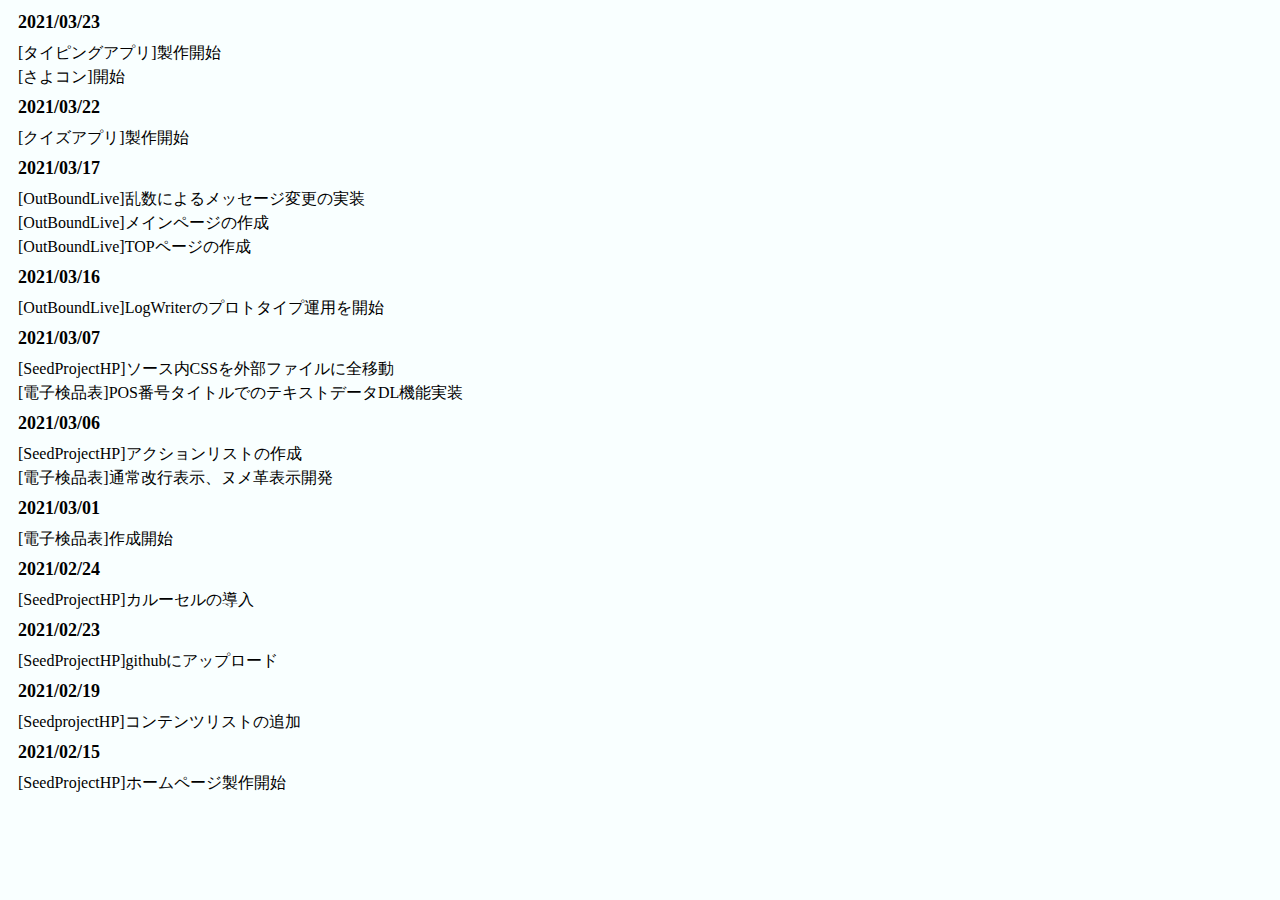
<file: actionList.html>
<!DOCTYPE html>
<html>
  <head>
    <meta name="robots" content="noindex">
    <title>アクションリスト</title>
    <style>
      body{
        padding-left: 10px;
        background-color: rgb(249, 255, 255);
      }
      h1{
        font-size: 18px;
      }
      p{
        line-height: 50%;
      }
    </style>
  </head>
  <body>
    <h1>2021/03/23</h1>
    <p>[タイピングアプリ]製作開始</p>
    <p>[さよコン]開始</p>
    <h1>2021/03/22</h1>
    <p>[クイズアプリ]製作開始</p>
    <h1>2021/03/17</h1>
    <p>[OutBoundLive]乱数によるメッセージ変更の実装</p>
    <p>[OutBoundLive]メインページの作成</p>
    <p>[OutBoundLive]TOPページの作成</p>
    <h1>2021/03/16</h1>
    <p>[OutBoundLive]LogWriterのプロトタイプ運用を開始</p>
    <h1>2021/03/07</h1>
    <p>[SeedProjectHP]ソース内CSSを外部ファイルに全移動</p>
    <p>[電子検品表]POS番号タイトルでのテキストデータDL機能実装</p>
    <h1>2021/03/06</h1>
    <p>[SeedProjectHP]アクションリストの作成</p>
    <p>[電子検品表]通常改行表示、ヌメ革表示開発</p>
    <h1>2021/03/01</h1>
    <p>[電子検品表]作成開始</p>
    <h1>2021/02/24</h1>
    <p>[SeedProjectHP]カルーセルの導入</p>
    <h1>2021/02/23</h1>
    <p>[SeedProjectHP]githubにアップロード</p>
    <h1>2021/02/19</h1>
    <p>[SeedprojectHP]コンテンツリストの追加</p>
    <h1>2021/02/15</h1>
    <p>[SeedProjectHP]ホームページ製作開始</p>

  </body>
</html>
</file>
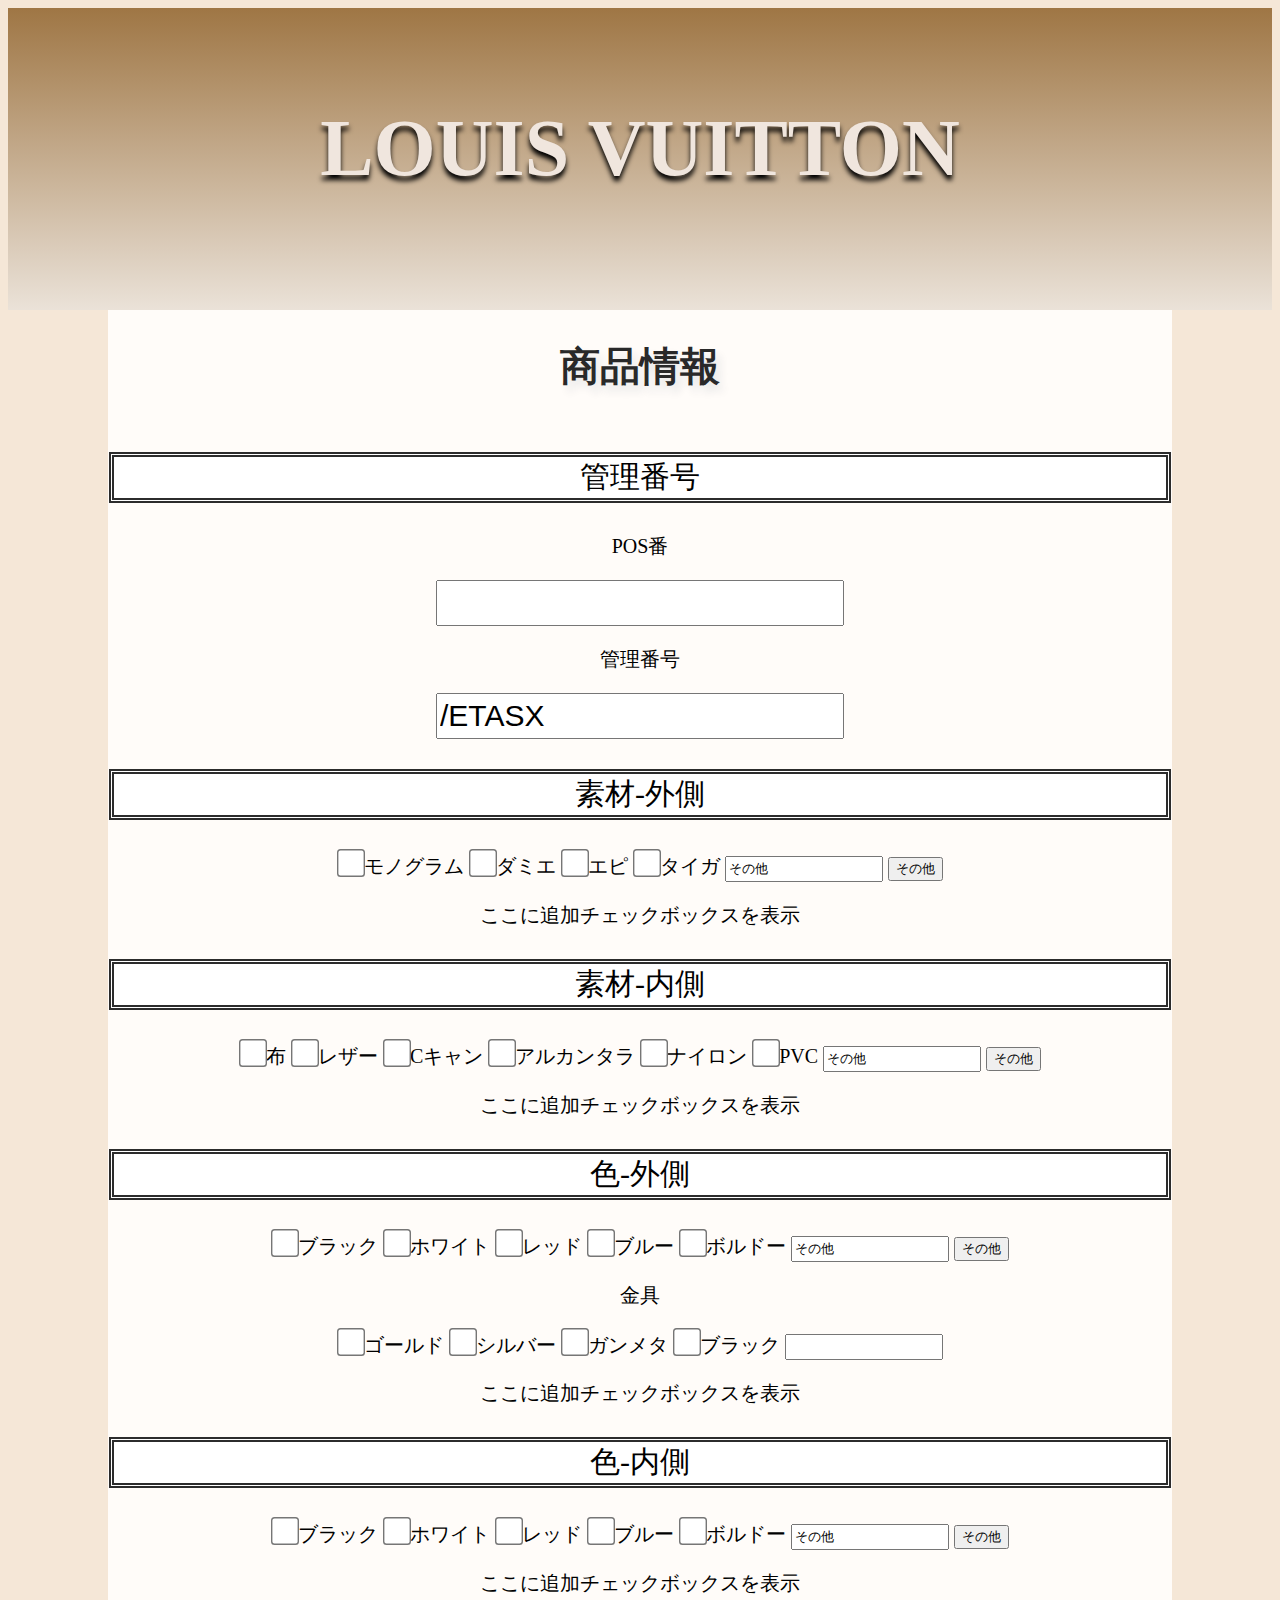
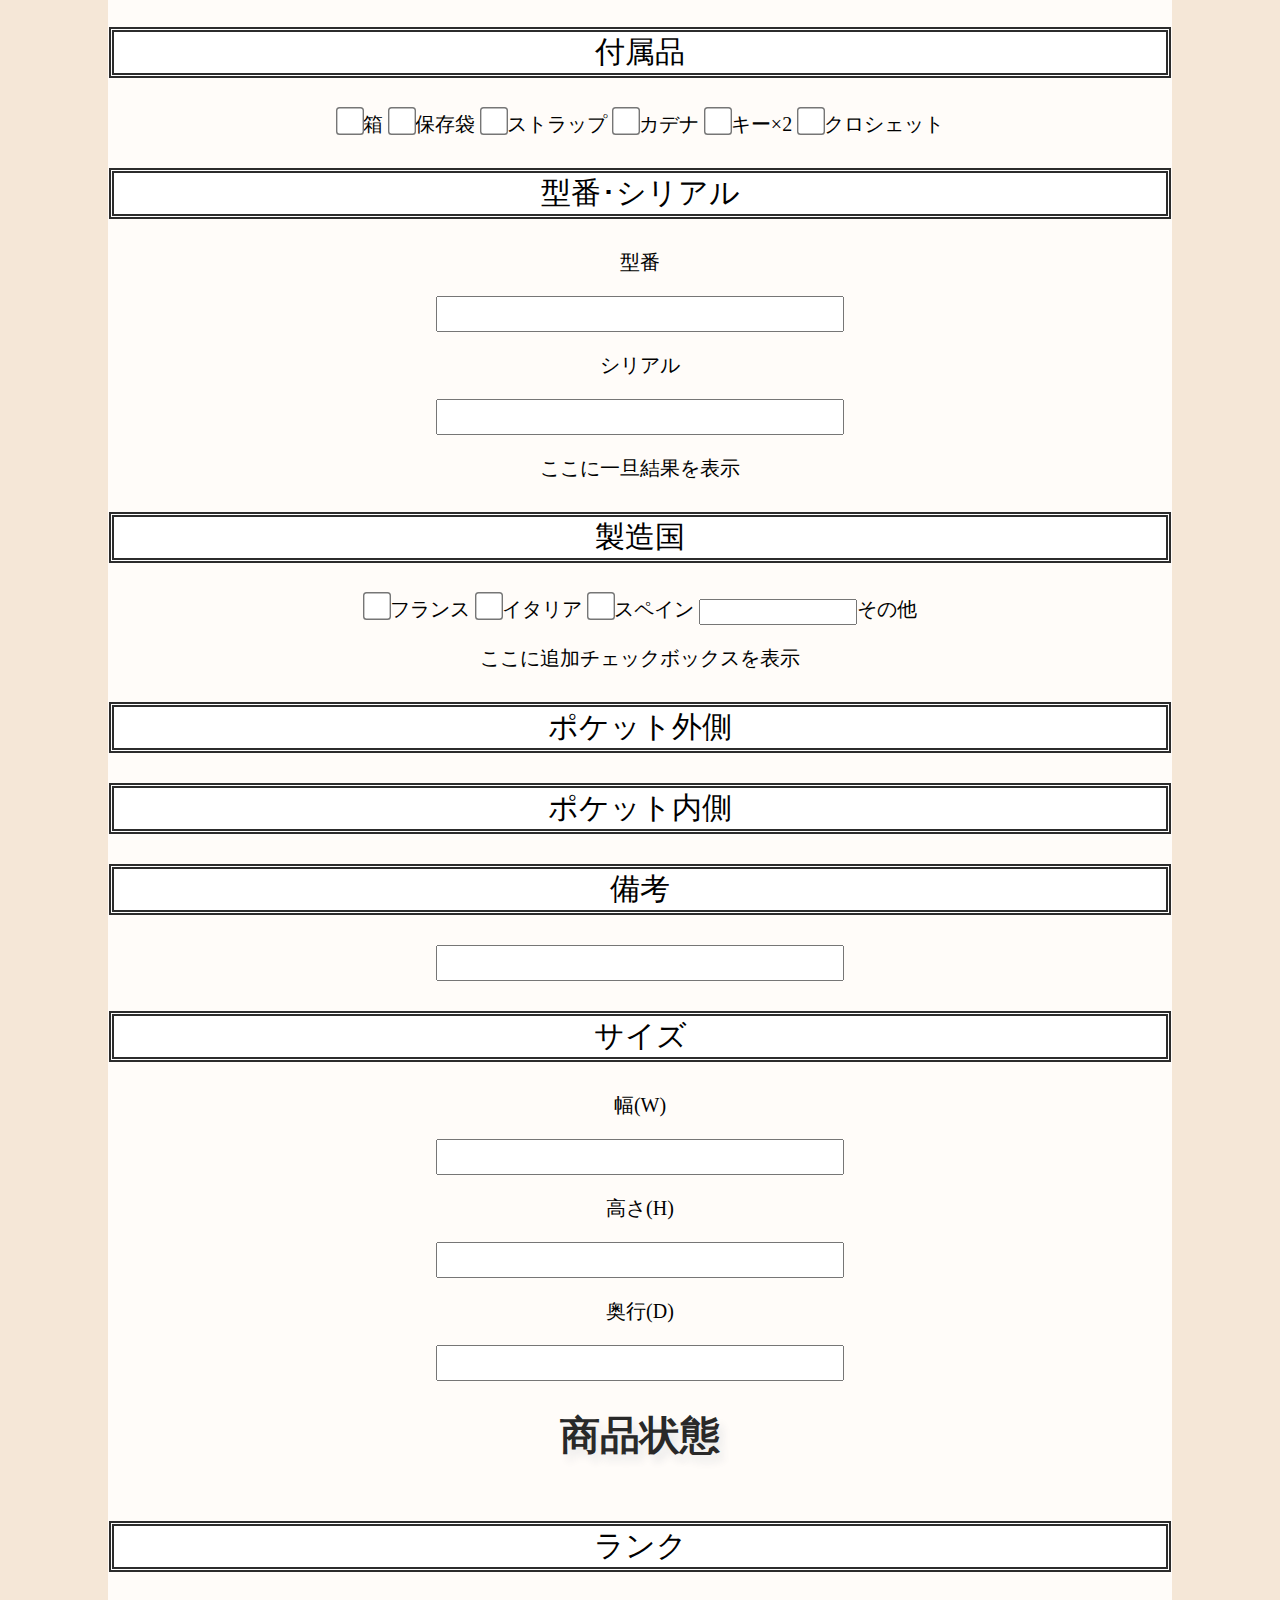
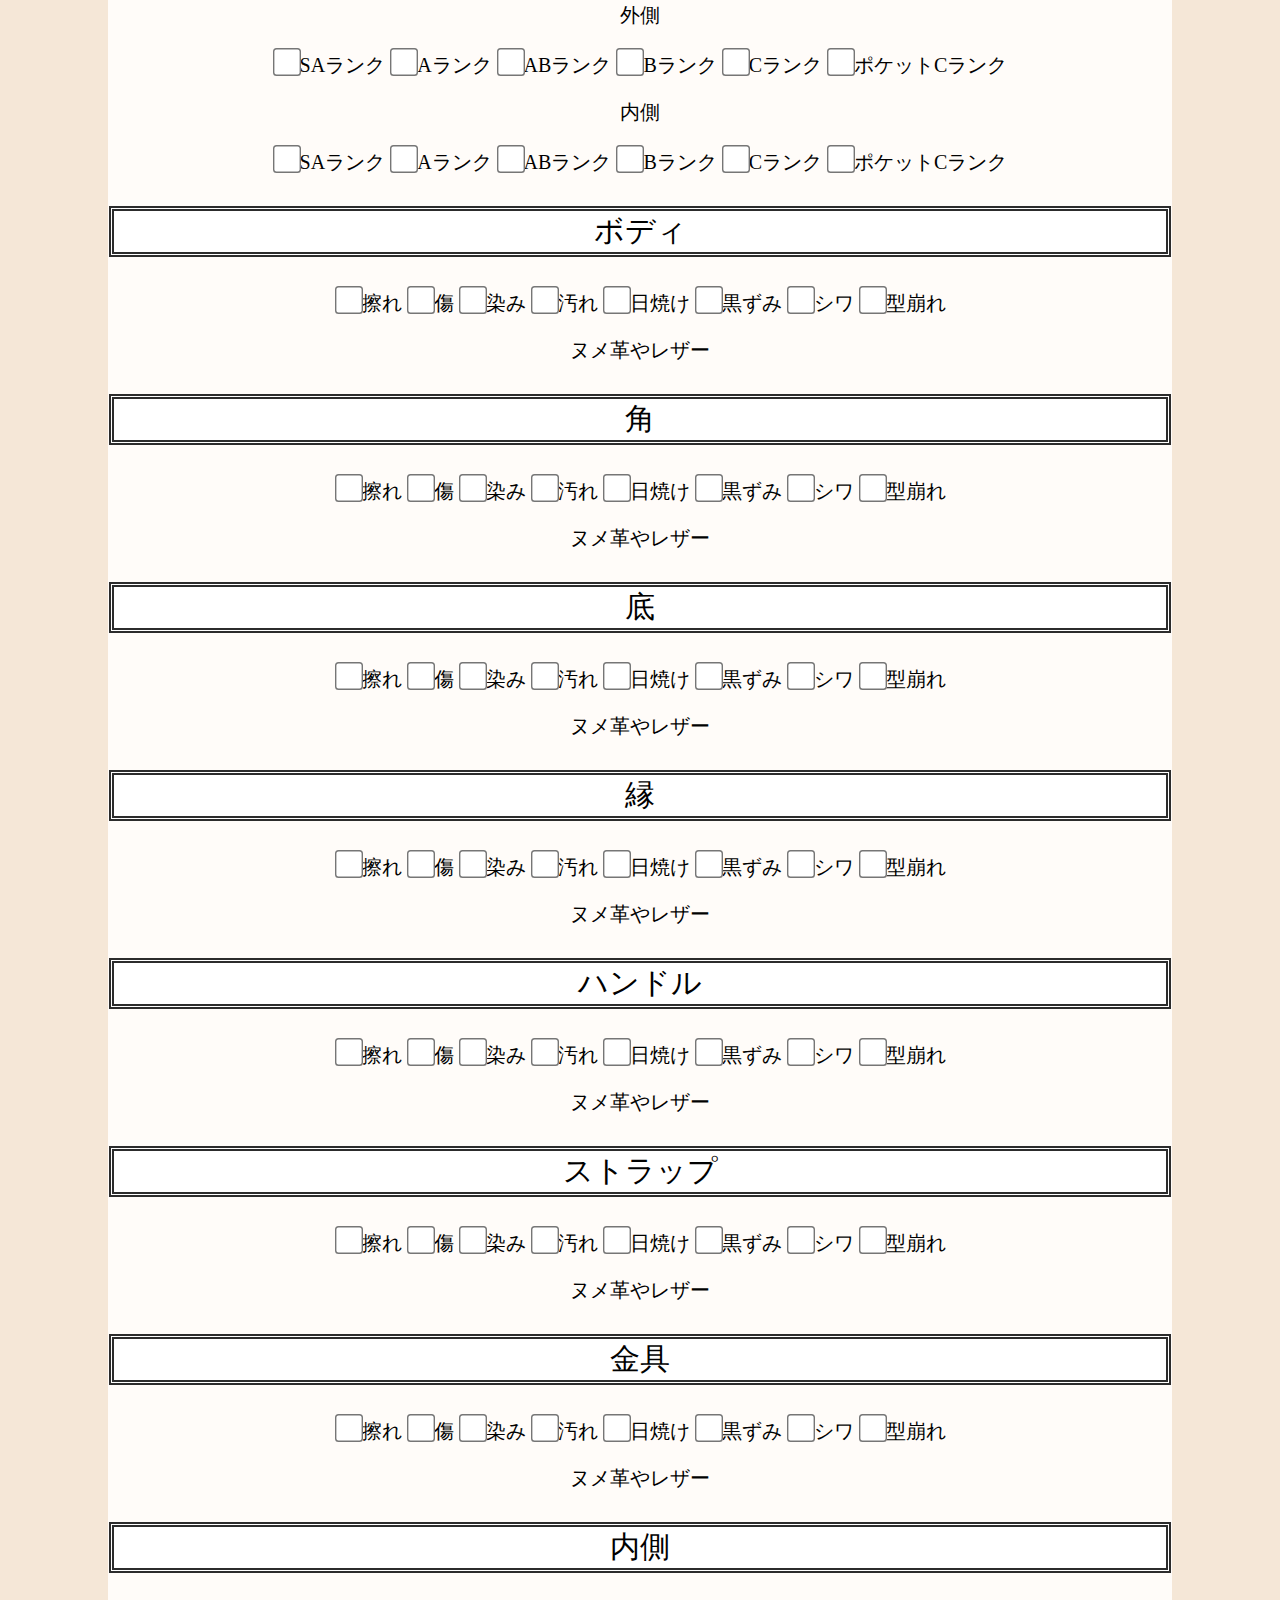
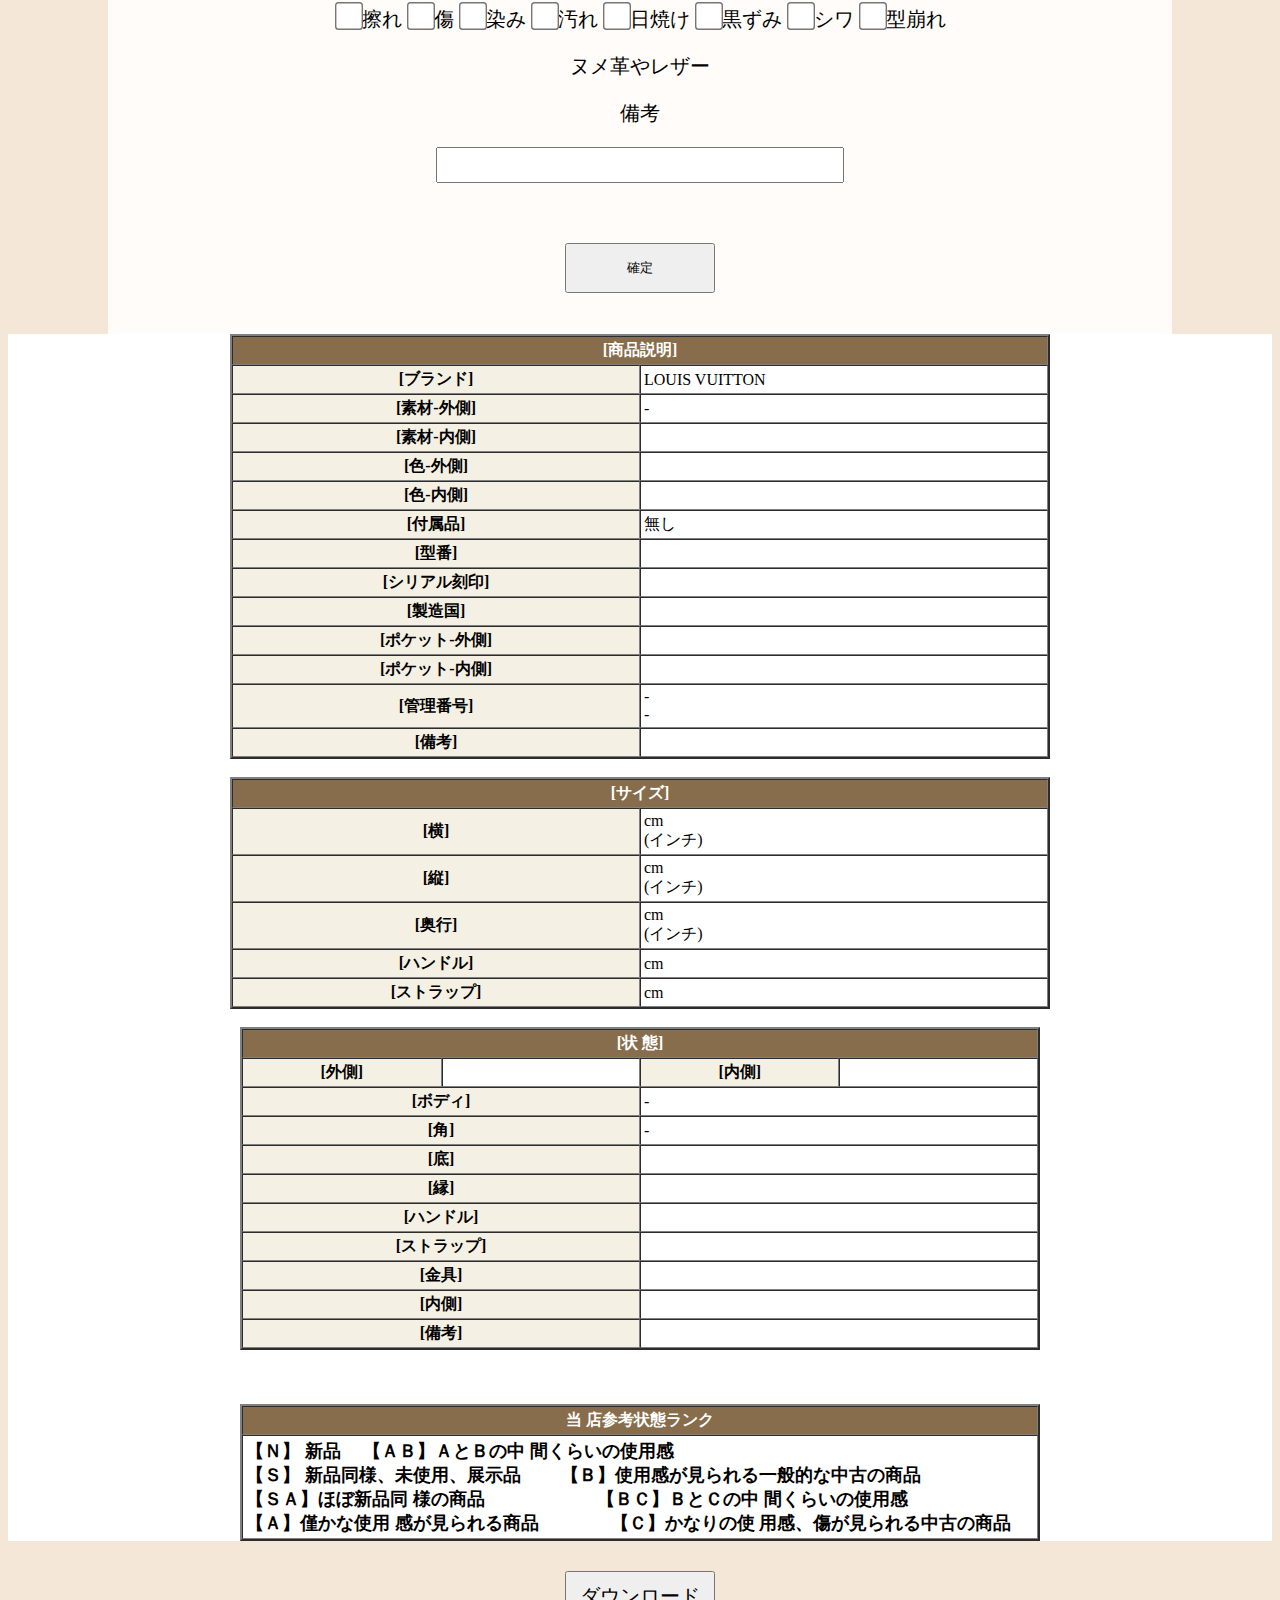
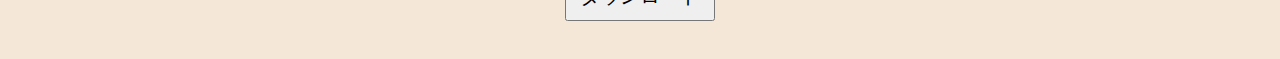
<file: LV.html>
<!DOCTYPE HTML>
<html>
  <head>
    <title>Input.html</title>
    <style>
      body{
        background-color:rgb(245, 231, 215);
      }
      .miniClass{
        font-size:30px;
        border:5px double rgb(44, 44, 44);
        background-color: rgb(255, 255, 255);
      }
      header{
        padding:1px;
        height:300px;
        background:linear-gradient(to top,rgba(230, 224, 217, 0.7)0%,rgba(122, 70, 6, 0.7)100%);
        text-align:center;
      }
      header h1{
        font-size:80px;
        position:relative;
        top:40px;
        color:rgb(240, 230, 222);
        text-shadow:0 5px 5px black;
      }
      .inspeClass{
        /* background:linear-gradient(to right,rgba(238, 224, 209, 0.7)0%,rgba(131, 82, 19, 0.6)100%); */
        padding:1px;
        color:rgb(41, 41, 41);
        text-shadow:5px 7px 8px rgb(231, 231, 231);
      }
      .proInfoAll{
        padding:1px;
        font-size:20px;
        margin:0px 100px 0px 100px;
        background-color:rgb(255, 252, 249);
        text-align:center;
      }
      /* チェックボックスの大きさ変更 */
      .proInfoAll input[type=checkbox] {
      width:			20px;
      height:			20px;
      -moz-transform:		scale(1.4);
      -webkit-transform:	scale(1.4);
      transform:		scale(1.4);
      }
      .proInfoAll input[type=text] {
      width:			150px;
      height:			20px;
      }
      .mainInfo{
        background-color:rgb(255, 255, 255);
      }
      .DL{
        text-align:center;
        padding:30px;
        
      }
    </style>
  </head>
  <body>
    <header>
      <h1>LOUIS VUITTON</h1>
    </header>
    <div class="proInfoAll">
      <div class="inspeClass">
        <h1>商品情報</h1>    
      </div>
      <div>
        <p class="miniClass">管理番号</p>
        <form name="form1" id="id_form1" action="">
          <p>POS番</p>
          <input type="text" name="pos" id="id_pos" value="" style="width:400px;height:40px;font-size:30px;">
          <p>管理番号</p>
          <input type="text" name="seria" id="id_seria" value="/ETASX" style="width:400px;height:40px;font-size:30px;">
        </form>
      </div>
      <div>        
        <p class="miniClass">素材-外側</p>
        <form name="form2" id="id_form2" action="">
          <input type="checkbox" name="mateOut" value="モノグラム(コーティングキャンバス)">モノグラム
          <input type="checkbox" name="mateOut" value="ダミエエベヌ(コーティングキャンバス)">ダミエ
          <input type="checkbox" name="mateOut" value="エピレザー">エピ
          <input type="checkbox" name="mateOut" value="タイガレザー">タイガ
          <input type="text" name="mateOutText" value="その他">
          <input type="button" value="その他" onclick=""/>
          <p>ここに追加チェックボックスを表示</p>
        </form>
      </div>
      <div>
        <p class="miniClass">素材-内側</p>
        <form name="form3" id="id_form3" action="">

          <input type="checkbox" name="mateIn" value="キャンバス">布
          <input type="checkbox" name="mateIn" value="レザー">レザー
          <input type="checkbox" name="mateIn" value="コーティングキャンバス">Cキャン
          <input type="checkbox" name="mateIn" value="アルカンタラ">アルカンタラ
          <input type="checkbox" name="mateIn" value="ナイロン">ナイロン
          <input type="checkbox" name="mateIn" value="PVCレザー">PVC
          <input type="text" name="mateInText" value="その他">
          <input type="button" value="その他" onclick=""/>
          <p>ここに追加チェックボックスを表示</p>
        </form>
      </div>
      <div>
        <p class="miniClass">色-外側</p>
        <form name="form4" id="id_form4" action="">

          <input type="checkbox" name="colOut" value="ブラック">ブラック
          <input type="checkbox" name="colOut" value="ホワイト">ホワイト
          <input type="checkbox" name="colOut" value="レッド">レッド
          <input type="checkbox" name="colOut" value="ブルー">ブルー
          <input type="checkbox" name="colOut" value="ボルドー">ボルドー
          <input type="text" name="colOutText" value="その他">
          <input type="button" value="その他" onclick=""/>
          <p>金具</p>
          <input type="checkbox" name="name_metal" value="ゴールド金具">ゴールド
          <input type="checkbox" name="name_metal" value="シルバー金具">シルバー
          <input type="checkbox" name="name_metal" value="ガンメタリック金具">ガンメタ
          <input type="checkbox" name="name_metal" value="ブラック金具">ブラック
            <input type="text" name="metal" id="id_metal" value="">
          
          <p>ここに追加チェックボックスを表示</p>
        </form>
      </div>
      <div>
        <p class="miniClass">色-内側</p>
        <form name="form5" id="id_form5" action="">

          <input type="checkbox" name="colIn" value="ブラック">ブラック
          <input type="checkbox" name="colIn" value="ホワイト">ホワイト
          <input type="checkbox" name="colIn" value="レッド">レッド
          <input type="checkbox" name="colIn" value="ブルー">ブルー
          <input type="checkbox" name="colIn" value="ボルドー">ボルドー
          <input type="text" name="colInText" value="その他">
          <input type="button" value="その他" onclick=""/>
          <p>ここに追加チェックボックスを表示</p>
        </form>
      </div>
      <div>
        <p class="miniClass">付属品</p>
        <form name="form6" id="id_form6" action="">
          <input type="checkbox" name="att" value="箱">箱
          <input type="checkbox" name="att" value="保存袋">保存袋
          <input type="checkbox" name="att" value="ストラップ">ストラップ
          <input type="checkbox" name="att" value="カデナ">カデナ
          <input type="checkbox" name="att" value="キー×2">キー×2
          <input type="checkbox" name="att" value="クロシェット">クロシェット
        </form>
      </div>
      <div>
        <p class="miniClass">型番･シリアル</p>
        <form name="form7" id="id_form7" action="">
          <p>型番</p>
          <input type="text" name="proNo" id="id_proNo" value="" style="width:400px;height:30px;font-size:20px;">
        </form>
          
        <form name="form7_2" id="id_form7_2" action="">
          <p>シリアル</p>
          <input type="text" name="proSeria" id="id_proSeria" value="" style="width:400px;height:30px;font-size:20px;">
          <p>ここに一旦結果を表示</p>
        </form>
      </div>
      <div>
        <p class="miniClass">製造国</p>
        <form name="form8" id="id_form8" action="">

          <input type="checkbox" name="state" value="フランス製">フランス
          <input type="checkbox" name="state" value="イタリア製">イタリア
          <input type="checkbox" name="state" value="スペイン製">スペイン
          <input type="text" name="stateText" id="id_state" value="">その他
          <p>ここに追加チェックボックスを表示</p>
        </form>
     </div>
     <div>
      <p class="miniClass">ポケット外側</p>
      <form name="form8_2" id="id_form8_2" action="">


      </form>
     </div>
     <div>
      <p class="miniClass">ポケット内側</p>
      <form name="form8_3" id="id_form8_3" action="">


      </form>
     </div>
     <div>
      <p class="miniClass">備考</p>
       <form name="form8_4" id="id_form8_4" action="">
        <input type="text" name="uebiko" id="id_uebiko" value="" style="width:400px;height:30px;font-size:20px;">
       </form>
     </div>
      <div>
        <p class="miniClass">サイズ</p>
        <form name="form9" id="id_form9" action="">
          <p>幅(W)</p>
          <input type="number" name="sizeW" id="id_sizeW" value="" style="width:400px;height:30px;font-size:20px;">
        </form>
        <p>高さ(H)</p>
        <form name="form9_2" id="id_form9_2" action="">
          <input type="number" name="sizeH" id="id_sizeH" value="" style="width:400px;height:30px;font-size:20px;">
        </form>
        <form name="form9_3" id="id_form9_3" action="">
          <p>奥行(D)</p>
          <input type="number" name="sizeD" id="id_sizeD" value="" style="width:400px;height:30px;font-size:20px;">
        </form>
      </div>
      <div class="inspeClass">
        <h1>商品状態</h1>
      </div>
      <div>
        <p class="miniClass">ランク</p>
        <p>外側</p>
        <form name="form10" id="id_form10" action="">

          <input type="checkbox" name="rankOut" value="SAランク">SAランク
          <input type="checkbox" name="rankOut" value="Aランク">Aランク
          <input type="checkbox" name="rankOut" value="ABランク">ABランク
          <input type="checkbox" name="rankOut" value="Bランク">Bランク
          <input type="checkbox" name="rankOut" value="Cランク">Cランク
          <input type="checkbox" name="rankOut" value="Cランク">ポケットCランク
        </form>
        <p>内側</p>
        <form name="form11" id="id_form11" action="">

          <input type="checkbox" name="rankIn" value="SAランク">SAランク
          <input type="checkbox" name="rankIn" value="Aランク">Aランク
          <input type="checkbox" name="rankIn" value="ABランク">ABランク
          <input type="checkbox" name="rankIn" value="Bランク">Bランク
          <input type="checkbox" name="rankIn" value="Cランク">Cランク
          <input type="checkbox" name="rankIn" value="Cランク">ポケットCランク
        </form>
      </div>
      
      <div class="nCondition">
        <p class="miniClass">ボディ</p>
        <form name="form12" id="id_form12" action="">

          <input type="checkbox" name="cond1" value="擦れ">擦れ
          <input type="checkbox" name="cond1" value="傷">傷
          <input type="checkbox" name="cond1" value="染み">染み
          <input type="checkbox" name="cond1" value="汚れ">汚れ
          <input type="checkbox" name="cond1" value="日焼け">日焼け
          <input type="checkbox" name="cond1" value="黒ずみ">黒ずみ
          <input type="checkbox" name="cond1" value="シワ">シワ
          <input type="checkbox" name="cond1" value="型崩れ">型崩れ
          <p>ヌメ革やレザー</p>
        </form>
      </div>
      <div class="nCondition">
        <p class="miniClass">角</p>
        <form name="form13" id="id_form13" action="">

          <input type="checkbox" name="cond2" value="擦れ">擦れ
          <input type="checkbox" name="cond2" value="傷">傷
          <input type="checkbox" name="cond2" value="染み">染み
          <input type="checkbox" name="cond2" value="汚れ">汚れ
          <input type="checkbox" name="cond2" value="日焼け">日焼け
          <input type="checkbox" name="cond2" value="黒ずみ">黒ずみ
          <input type="checkbox" name="cond2" value="シワ">シワ
          <input type="checkbox" name="cond2" value="型崩れ">型崩れ
          <p>ヌメ革やレザー</p>
        </form>
        </div>
        <div class="nCondition">
        <p class="miniClass">底</p>
        <form name="form14" id="id_form14" action="">

          <input type="checkbox" name="cond3" value="擦れ">擦れ
          <input type="checkbox" name="cond3" value="傷">傷
          <input type="checkbox" name="cond3" value="染み">染み
          <input type="checkbox" name="cond3" value="汚れ">汚れ
          <input type="checkbox" name="cond3" value="日焼け">日焼け
          <input type="checkbox" name="cond3" value="黒ずみ">黒ずみ
          <input type="checkbox" name="cond3" value="シワ">シワ
          <input type="checkbox" name="cond3" value="型崩れ">型崩れ
          <p>ヌメ革やレザー</p>
        </form>
      </div>
      <div class="nCondition">
        <p class="miniClass">縁</p>
        <form name="form15" id="id_form15" action="">

          <input type="checkbox" name="cond4" value="擦れ">擦れ
          <input type="checkbox" name="cond4" value="傷">傷
          <input type="checkbox" name="cond4" value="染み">染み
          <input type="checkbox" name="cond4" value="汚れ">汚れ
          <input type="checkbox" name="cond4" value="日焼け">日焼け
          <input type="checkbox" name="cond4" value="黒ずみ">黒ずみ
          <input type="checkbox" name="cond4" value="シワ">シワ
          <input type="checkbox" name="cond4" value="型崩れ">型崩れ
          <p>ヌメ革やレザー</p>
        </form>
      </div>
      <div class="nCondition">
        <p class="miniClass">ハンドル</p>
        <form name="form16" id="id_form16" action="">

          <input type="checkbox" name="cond5" value="擦れ">擦れ
          <input type="checkbox" name="cond5" value="傷">傷
          <input type="checkbox" name="cond5" value="染み">染み
          <input type="checkbox" name="cond5" value="汚れ">汚れ
          <input type="checkbox" name="cond5" value="日焼け">日焼け
          <input type="checkbox" name="cond5" value="黒ずみ">黒ずみ
          <input type="checkbox" name="cond5" value="シワ">シワ
          <input type="checkbox" name="cond5" value="型崩れ">型崩れ
          <p>ヌメ革やレザー</p>
        </form>
      </div>
      <div class="nCondition">
        <p class="miniClass">ストラップ</p>
        <form name="form17" id="id_form17" action="">

          <input type="checkbox" name="cond6" value="擦れ">擦れ
          <input type="checkbox" name="cond6" value="傷">傷
          <input type="checkbox" name="cond6" value="染み">染み
          <input type="checkbox" name="cond6" value="汚れ">汚れ
          <input type="checkbox" name="cond6" value="日焼け">日焼け
          <input type="checkbox" name="cond6" value="黒ずみ">黒ずみ
          <input type="checkbox" name="cond6" value="シワ">シワ
          <input type="checkbox" name="cond6" value="型崩れ">型崩れ
          <p>ヌメ革やレザー</p>
        </form>
      </div>
      <div class="nCondition">
        <p class="miniClass">金具</p>
        <form name="form18" id="id_form18" action="">

          <input type="checkbox" name="cond7" value="擦れ">擦れ
          <input type="checkbox" name="cond7" value="傷">傷
          <input type="checkbox" name="cond7" value="染み">染み
          <input type="checkbox" name="cond7" value="汚れ">汚れ
          <input type="checkbox" name="cond7" value="日焼け">日焼け
          <input type="checkbox" name="cond7" value="黒ずみ">黒ずみ
          <input type="checkbox" name="cond7" value="シワ">シワ
          <input type="checkbox" name="cond7" value="型崩れ">型崩れ
          <p>ヌメ革やレザー</p>
        </form>
      </div>
      <div class="nCondition">
        <p class="miniClass">内側</p>
        <form name="form19" id="id_form19" action="">

          <input type="checkbox" name="cond8" value="擦れ">擦れ
          <input type="checkbox" name="cond8" value="傷">傷
          <input type="checkbox" name="cond8" value="染み">染み
          <input type="checkbox" name="cond8" value="汚れ">汚れ
          <input type="checkbox" name="cond8" value="日焼け">日焼け
          <input type="checkbox" name="cond8" value="黒ずみ">黒ずみ
          <input type="checkbox" name="cond8" value="シワ">シワ
          <input type="checkbox" name="cond8" value="型崩れ">型崩れ
          <p>ヌメ革やレザー</p>
        </form>
      </div>
      <div>
        <p>備考</p>
        <form name="form20" id="id_form20" action="">
          <input type="text" name="shitabiko" id="id_shitabiko" value="" style="width:400px;height:30px;font-size:20px;">
        </form>
      </div>




      <p><input type="button" value="確定" onclick="clickBtn1()" style="width:150px;height:50px; margin-top:40px; margin-bottom:20px;"></p>
    </div>
    <div class="mainInfo" id="id_mainInfo">
      <center>
        <!-- 商品説明 -->
        <table cellspacing="0" cellpadding="3" border="2">
          <tbody>
            <tr>
              <th colspan="2" bgcolor="#876d4b" width="800"> <font color="#ffffff">
                [商品説明] </font> </th>
              </tr>
              <tr>
                <th bgcolor="#f4f0e3" width="400">[ブランド]</th>
                <td colspan="2" width="400">LOUIS VUITTON<br>
                </td>
              </tr>
              <tr>
                <th bgcolor="#f4f0e3" width="400">[素材-外側]</th>
                <td colspan="2" width="400"><span id="sozaiOut">-</span><br>
                </td>
              </tr>
              <tr>
                <th bgcolor="#f4f0e3" width="400">[素材-内側]</th>
                <td colspan="2" width="400"><span id="sozaiIn"></span><br>
              </td>
            </tr>
            <tr>
              <th bgcolor="#f4f0e3" width="400">[色-外側]</th>
              <td colspan="2" width="400"><span id="iroOut"></span><br><span id="kanagu"></span>
              </td>
            </tr>
            <tr>
              <th bgcolor="#f4f0e3" width="400">[色-内側]</th>
              <td colspan="2" width="400"><span id="iroIn"></span><br>
              </td>
            </tr>
            <tr>
              <th bgcolor="#f4f0e3" width="400">[付属品]</th>
              <td colspan="2" width="400"><span id="huzoku">無し</span></td>
            </tr>
            <tr>
              <th bgcolor="#f4f0e3" width="400">[型番]</th>
              <td colspan="2" width="400"><span id="kataban"></span><br>
              </td>
            </tr>
            <tr>
              <th bgcolor="#f4f0e3" width="400">[シリアル刻印]</th>
              <td colspan="2" width="400"><span id="siriaru"></span><br>
              </td>
            </tr>
            <tr>
              <th bgcolor="#f4f0e3" width="400">[製造国]</th>
              <td colspan="2" width="400"><span id="out_state"></span><br>
              </td>
            </tr>
            <tr>
              <th bgcolor="#f4f0e3" width="400">[ポケット-外側]</th>
              <td colspan="2" width="400"><br>
              </td>
            </tr>
            <tr>
              <th bgcolor="#f4f0e3" width="400">[ポケット-内側]</th>
              <td colspan="2" width="400"><br>
              </td>
            </tr>
            <tr>
              <th bgcolor="#f4f0e3" width="400">[管理番号]</th>
              <td colspan="2" width="400"><span id="out_pos">-</span><br><span id="out_senum">-</span>
              </td>
            </tr>
            <tr>
              <th bgcolor="#f4f0e3" width="400">[備考]</th>
              <td colspan="2" width="400"><span id="out_uebiko"></span><br>
              </td>
            </tr>
          </tbody>
        </table>
        <br>
        <!-- サイズ -->
        <table cellspacing="0" cellpadding="3" border="2">
          <tbody>
            <tr>
              <th colspan="2" bgcolor="#876d4b" width="800"> <font color="#ffffff">
                [サイズ] </font> </th>
              </tr>
              <tr>
                <th bgcolor="#f4f0e3" width="400">[横]</th>
                <td colspan="2" width="400"><span id="out_sizeW"></span>cm<br>(<span id="out_sizeW_i"></span>インチ)
                </td>
              </tr>
              <tr>
                <th bgcolor="#f4f0e3" width="400">[縦]</th>
                <td colspan="2" width="400"><span id="out_sizeH"></span>cm<br>(<span id="out_sizeH_i"></span>インチ)
                </td>
              </tr>
              <tr>
                <th bgcolor="#f4f0e3" width="400">[奥行]</th>
                <td colspan="2" width="400"><span id="out_sizeD"></span>cm<br>(<span id="out_sizeD_i"></span>インチ)
                </td>
              </tr>
              <tr>
                <th bgcolor="#f4f0e3" width="400">[ハンドル]<br>
                </th>
                <td colspan="2" width="400">cm<br>
                </td>
              </tr>
              <tr>
                <th bgcolor="#f4f0e3" width="400">[ストラップ]<br>
                </th>
                <td colspan="2" width="400">cm </td>
              </tr>
            </tbody>
          </table>
          <br>
          <!-- 状態 -->
          <table cellspacing="0" cellpadding="3" border="2" width="800">
            <tbody>
              <tr>
                <th colspan="4" bgcolor="#876d4b" width="800"><font color="#ffffff">[状
                  態]</font> </th>
                </tr>
                <tr>
                  <th bgcolor="#f4f0e3" width="200">[外側]</th>
                  <td width="200"><span id="out_rankOut"></span></td>
                  <th bgcolor="#f4f0e3" width="200">[内側]</th>
                  <td width="200"><span id="out_rankIn"></span></td>
                </tr>
                <tr>
                  <th colspan="2" bgcolor="#f4f0e3" width="400">[ボディ]</th>
                  <td colspan="2" width="400"><span id="bodi">-</span><br>
                  </td>
                </tr>
                <tr>
                  <th colspan="2" bgcolor="#f4f0e3" width="400">[角]</th>
              <td colspan="2" width="400"><span id="kado">-</span><br>
              </td>
            </tr>
            <tr>
              <th colspan="2" bgcolor="#f4f0e3" width="400">[底]</th>
              <td colspan="2" width="400"><span id="out_soko"></span><br>
              </td>
            </tr>
            <tr>
              <th colspan="2" bgcolor="#f4f0e3" width="400">[縁]</th>
              <td colspan="2" width="400"><span id="out_huchi"></span><br>
              </td>
            </tr>
            <tr>
              <th colspan="2" bgcolor="#f4f0e3" width="400">[ハンドル]</th>
              <td colspan="2" width="400"><span id="out_handoru"></span><br>
              </td>
            </tr>
            <tr>
              <th colspan="2" bgcolor="#f4f0e3" width="400">[ストラップ]</th>
              <td colspan="2" width="400"><span id="out_sutorappu"></span><br>
              </td>
            </tr>
            <tr>
              <th colspan="2" bgcolor="#f4f0e3" width="400">[金具]</th>
              <td colspan="2" width="400"><span id="out_kanagu"></span><br>
              </td>
            </tr>
            <tr>
              <th colspan="2" bgcolor="#f4f0e3" width="400">[内側]</th>
              <td colspan="2" width="400"><span id="out_uchigawa"></span><br>
              </td>
            </tr>
            <tr>
              <th colspan="2" bgcolor="#f4f0e3" width="400">[備考]</th>
              <td colspan="2" width="400"><span id="out_shitabiko"></span><br>
              </td>
            </tr>
          </tbody>
        </table>
        <br>
        <br>
      </center>
      <BR>
        <center>
          <table cellspacing="0" cellpadding="3" border="2" width="800">
            <tbody>
              <tr>
                <th colspan="4" bgcolor="#876d4b" width="800"> <span style="color: white;">当
                  店参考状態ランク</span></th>
                </tr>
                <tr>
                  <td width="800">
                    <div style="text-align: left;"><font size="4"><strong><font size="4"><strong>【</strong></font>Ｎ】
                      新品</strong></font><font size="4"><strong><font size="4"><strong>　
                      </strong></font></strong></font><font size="4"><strong><font
                        
                        size="4"><strong>【</strong></font>ＡＢ</strong></font><font
                        
                        size="4"><strong><font size="4"><strong>】</strong></font>ＡとＢの中
                        間くらいの使用感</strong></font><font size="4"><strong><font size="4"><strong></strong></font></strong></font></div>
                        <div style="text-align: left;"><font size="4"><strong><font size="4"><strong>【</strong></font>Ｓ】
                          新品同様、未使用、展示品　</strong></font><font size="4"><strong><font size="4"><strong>　
                            【</strong></font>Ｂ</strong></font><font size="4"><strong><font
                              
                              size="4"><strong>】</strong></font>使用感が見られる一般的な中古の商品</strong></font><font
                              
                              size="4"><strong><font size="4"><strong><br>
                              </strong></font></strong></font></div>
                              <div style="text-align: left;"><font size="4"><strong><font size="4"><strong>【</strong></font>ＳＡ</strong></font><font
                          
                                size="4"><strong><font size="4"><strong>】</strong></font>ほぼ新品同
                          様の商品</strong></font><font size="4"><strong><font size="4"><strong>　
                          </strong></font></strong></font><font size="4"><strong><font
                            
                            size="4"><strong>　　　　　【</strong></font>ＢＣ</strong></font><font
                            
                            size="4"><strong><font size="4"><strong>】</strong></font>ＢとＣの中
                            間くらいの使用感</strong></font><font size="4"><strong><font size="4"><strong></strong></font></strong></font></div>
                            <div style="text-align: left;"><font size="4"><strong><font size="4"><strong>【</strong></font>Ａ</strong></font><font
                              
                              size="4"><strong><font size="4"><strong>】</strong></font>僅かな使用
                              感が見られる商品　　　　</strong></font><font size="4"><strong><font size="4"><strong>【</strong></font>Ｃ</strong></font><font
                              
                              size="4"><strong><font size="4"><strong>】</strong></font>かなりの使
                              用感、傷が見られる中古の商品</strong></font><font size="4"><strong><font size="4"><strong></strong></font></strong></font></div>
                            </td>
                          </tr>
          </tbody>
        </table>
      </center>
    </div>
    <div class="DL">
      <input type="button" id="id_DL" value="ダウンロード" onclick="clickBtn2()" style="width:150px; height:50px; font-size:20px;">


    </div>
      
      
      <script>
       /*  function clickKari(){
          target = document.getElementById("senum");
          target.innerText = document.forms.id_form1.id_seria.value;
        } */
      function clickBtn1(){
        /* target = document.getElementById("senum");
        target.innerText = document.forms.id_form1.id_textBox1.value;
        https://www.ipentec.com/document/javascript-get-textbox-value */

        /* テキストエリア情報の反映 */
        target = document.getElementById("out_pos");
        target.innerText = document.forms.id_form1.id_pos.value;
        /* const posNum = target.innerText;
        alert(posNum); */
        target = document.getElementById("out_senum");
        target.innerText = document.forms.id_form1.id_seria.value;
        target = document.getElementById("kataban");
        target.innerText = document.forms.id_form7.id_proNo.value;
        target = document.getElementById("siriaru");
        target.innerText = document.forms.id_form7_2.id_proSeria.value;
        target = document.getElementById("out_state");
        target.innerText = document.forms.id_form8.id_state.value;
        target = document.getElementById("out_sizeW");
        target.innerText = document.forms.id_form9.id_sizeW.value;
        target = document.getElementById("out_sizeW_i");
        target.innerText = document.forms.id_form9.id_sizeW.value / 2.54;
        target.innerText = Math.floor(target.innerText *100)/100;

        target = document.getElementById("out_sizeH");
        target.innerText = document.forms.id_form9_2.id_sizeH.value;
        target = document.getElementById("out_sizeH_i");
        target.innerText = document.forms.id_form9_2.id_sizeH.value / 2.54;
        target.innerText = Math.floor(target.innerText *100)/100;
        
        target = document.getElementById("out_sizeD");
        target.innerText = document.forms.id_form9_3.id_sizeD.value;
        target = document.getElementById("out_sizeD_i");
        target.innerText = document.forms.id_form9_3.id_sizeD.value / 2.54;
        target.innerText = Math.floor(target.innerText *100)/100;
        
        target = document.getElementById("out_uebiko");
        target.innerText = document.forms.id_form8_4.id_uebiko.value;

        target = document.getElementById("out_shitabiko");
        target.innerText = document.forms.id_form20.id_shitabiko.value;
        
        
        
        /* チェックボックスエリア情報の反映 */
        const arr3=[];
        const mateOut=document.getElementsByName("mateOut");        
        for(let i=0;i<mateOut.length;i++){
          if(mateOut[i].checked){
            arr3.push(mateOut[i].value);
          }
        }
        document.getElementById("sozaiOut").textContent=arr3;
        
        const arr4=[];
        const mateIn=document.getElementsByName("mateIn");        
        for(let i=0;i<mateIn.length;i++){
          if(mateIn[i].checked){
            arr4.push(mateIn[i].value);
          }
        }
        document.getElementById("sozaiIn").textContent=arr4;
        
        const arr5=[];
        const colOut=document.getElementsByName("colOut");        
        for(let i=0;i<colOut.length;i++){
          if(colOut[i].checked){
            arr5.push(colOut[i].value);
          }
        }
        document.getElementById("iroOut").textContent=arr5;
        
        const arr6=[];
        const name_metal=document.getElementsByName("name_metal");        
        for(let i=0;i<name_metal.length;i++){
          if(name_metal[i].checked){
            arr6.push(name_metal[i].value);
          }
        }
        document.getElementById("kanagu").textContent=arr6;
        
        const arr7=[];
        const colIn=document.getElementsByName("colIn");        
        for(let i=0;i<colIn.length;i++){
          if(colIn[i].checked){
            arr7.push(colIn[i].value);
          }
        }
        document.getElementById("iroIn").textContent=arr7;
        
        const arr8=[];
        const att=document.getElementsByName("att");        
        for(let i=0;i<att.length;i++){
          if(att[i].checked){
            arr8.push(att[i].value);
          }
        }
        document.getElementById("huzoku").textContent=arr8;
        
        const arr9=[];
        const state=document.getElementsByName("state");        
        for(let i=0;i<state.length;i++){
          if(state[i].checked){
            arr9.push(state[i].value);
          }
        }
        document.getElementById("out_state").textContent=arr9;

        const arr10=[];
        const rankOut=document.getElementsByName("rankOut");        
        for(let i=0;i<rankOut.length;i++){
          if(rankOut[i].checked){
            arr10.push(rankOut[i].value);
          }
        }
        document.getElementById("out_rankOut").textContent=arr10;

        const arr11=[];
        const rankIn=document.getElementsByName("rankIn");        
        for(let i=0;i<rankIn.length;i++){
          if(rankIn[i].checked){
            arr11.push(rankIn[i].value);
          }
        }
        document.getElementById("out_rankIn").textContent=arr11;

        const arr12=[];
        const cond3=document.getElementsByName("cond3");        
        for(let i=0;i<cond3.length;i++){
          if(cond3[i].checked){
            arr12.push(cond3[i].value);
          }
        }
        document.getElementById("out_soko").textContent=arr12;

        const arr13=[];
        const cond4=document.getElementsByName("cond4");        
        for(let i=0;i<cond4.length;i++){
          if(cond4[i].checked){
            arr13.push(cond4[i].value);
          }
        }
        document.getElementById("out_huchi").textContent=arr13;

        const arr14=[];
        const cond5=document.getElementsByName("cond5");        
        for(let i=0;i<cond5.length;i++){
          if(cond5[i].checked){
            arr14.push(cond5[i].value);
          }
        }
        document.getElementById("out_handoru").textContent=arr14;

        const arr15=[];
        const cond6=document.getElementsByName("cond6");        
        for(let i=0;i<cond6.length;i++){
          if(cond6[i].checked){
            arr15.push(cond6[i].value);
          }
        }
        document.getElementById("out_sutorappu").textContent=arr15;

        const arr16=[];
        const cond7=document.getElementsByName("cond7");        
        for(let i=0;i<cond7.length;i++){
          if(cond7[i].checked){
            arr16.push(cond7[i].value);
          }
        }
        document.getElementById("out_kanagu").textContent=arr16;

        const arr17=[];
        const cond8=document.getElementsByName("cond8");        
        for(let i=0;i<cond8.length;i++){
          if(cond8[i].checked){
            arr17.push(cond8[i].value);
          }
        }
        document.getElementById("out_uchigawa").textContent=arr17;

        
        const arr=[];
        const cond1=document.getElementsByName("cond1");
        for(let i=0;i<cond1.length;i++){
          if(cond1[i].checked){
            arr.push(cond1[i].value);
          }
        }
        document.getElementById("bodi").textContent=arr;
        
        const arr2=[];
        const cond2=document.getElementsByName("cond2");
        for(let i=0;i<cond2.length;i++){
          if(cond2[i].checked){
            arr2.push(cond2[i].value);
          }
        }
        document.getElementById("kado").textContent=arr2;
      }

      function clickBtn2(){
        var conf = window.confirm("伝票情報をダウンロードしますか？");
        if(conf){
          target = document.getElementById("out_pos");
          target.innerText = document.forms.id_form1.id_pos.value;
          const posNum = target.innerText;
          let blob = new Blob([id_mainInfo.innerHTML],{type:"text/plan"});
          let link = document.createElement('a');
          link.href = URL.createObjectURL(blob);
          link.download = posNum +'.txt';
          link.click();

        }
      }
      
      </script>
  </body>
</html>
</file>
